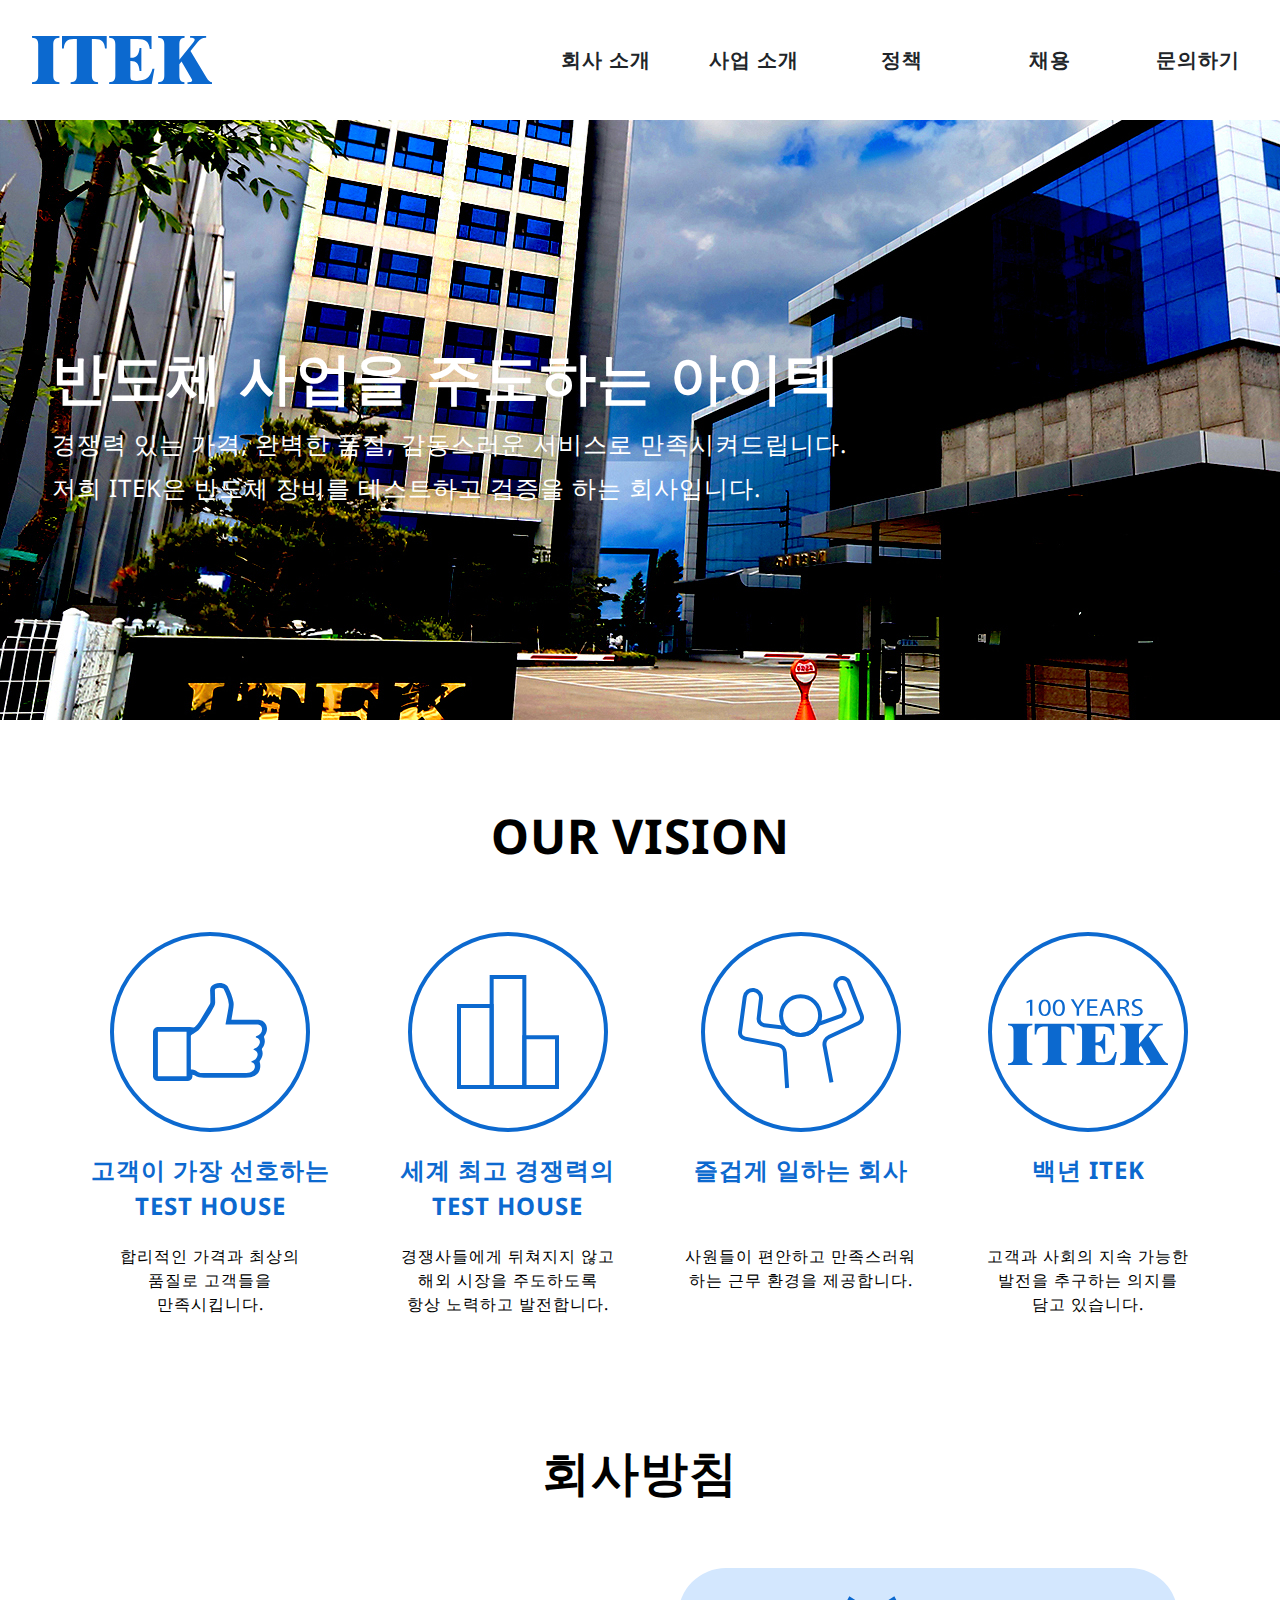
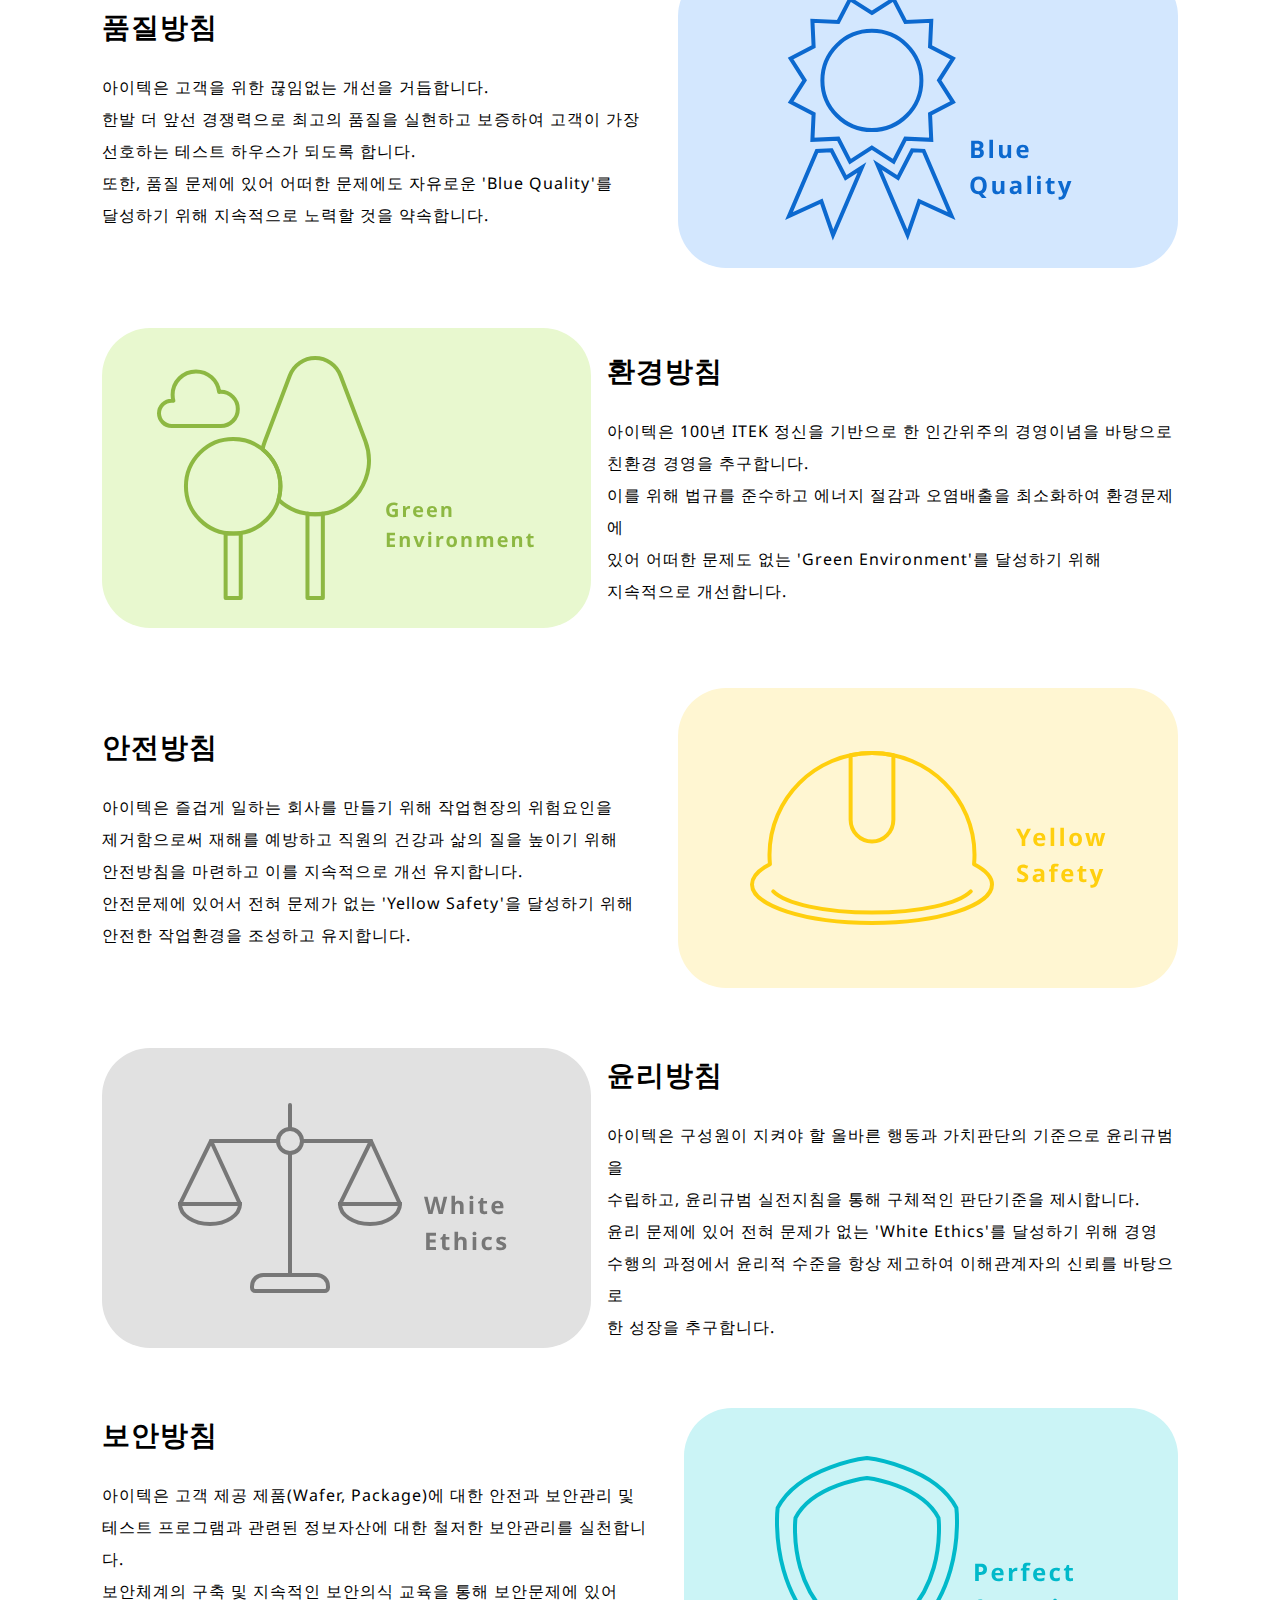
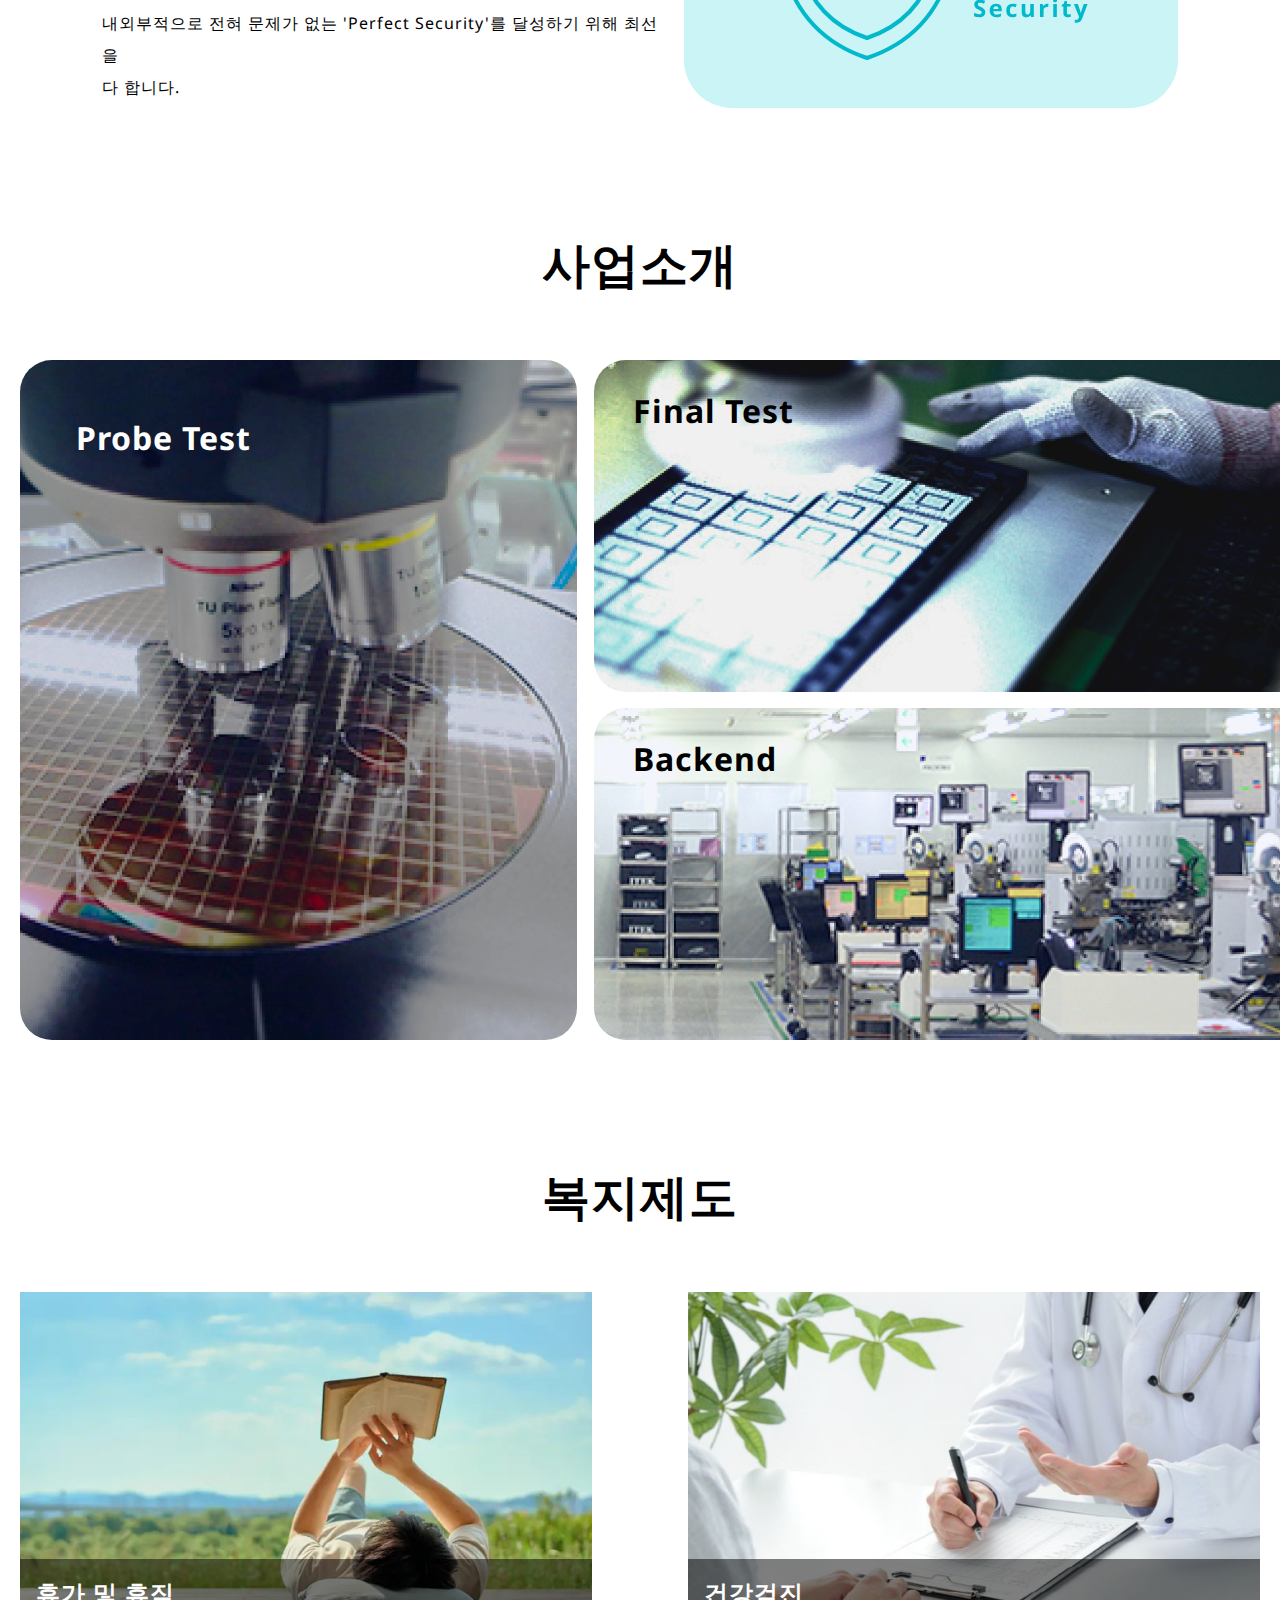
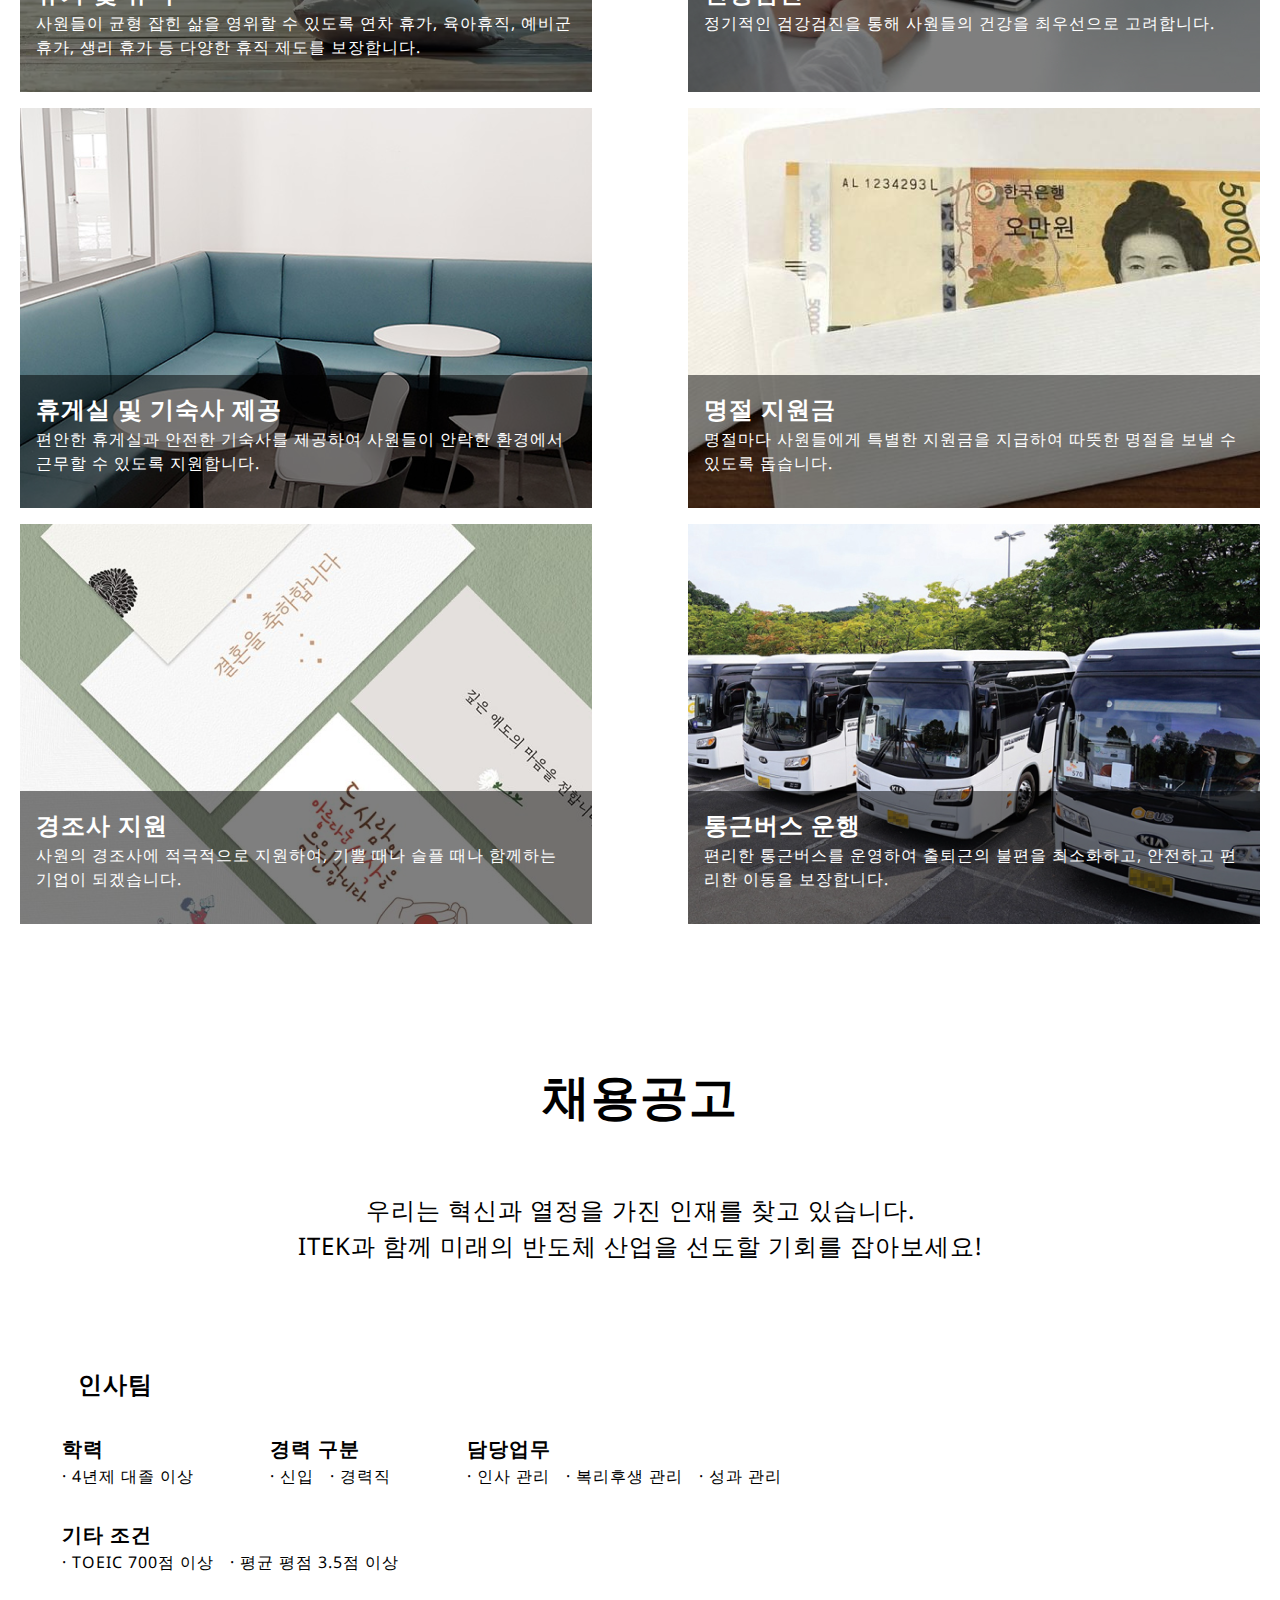
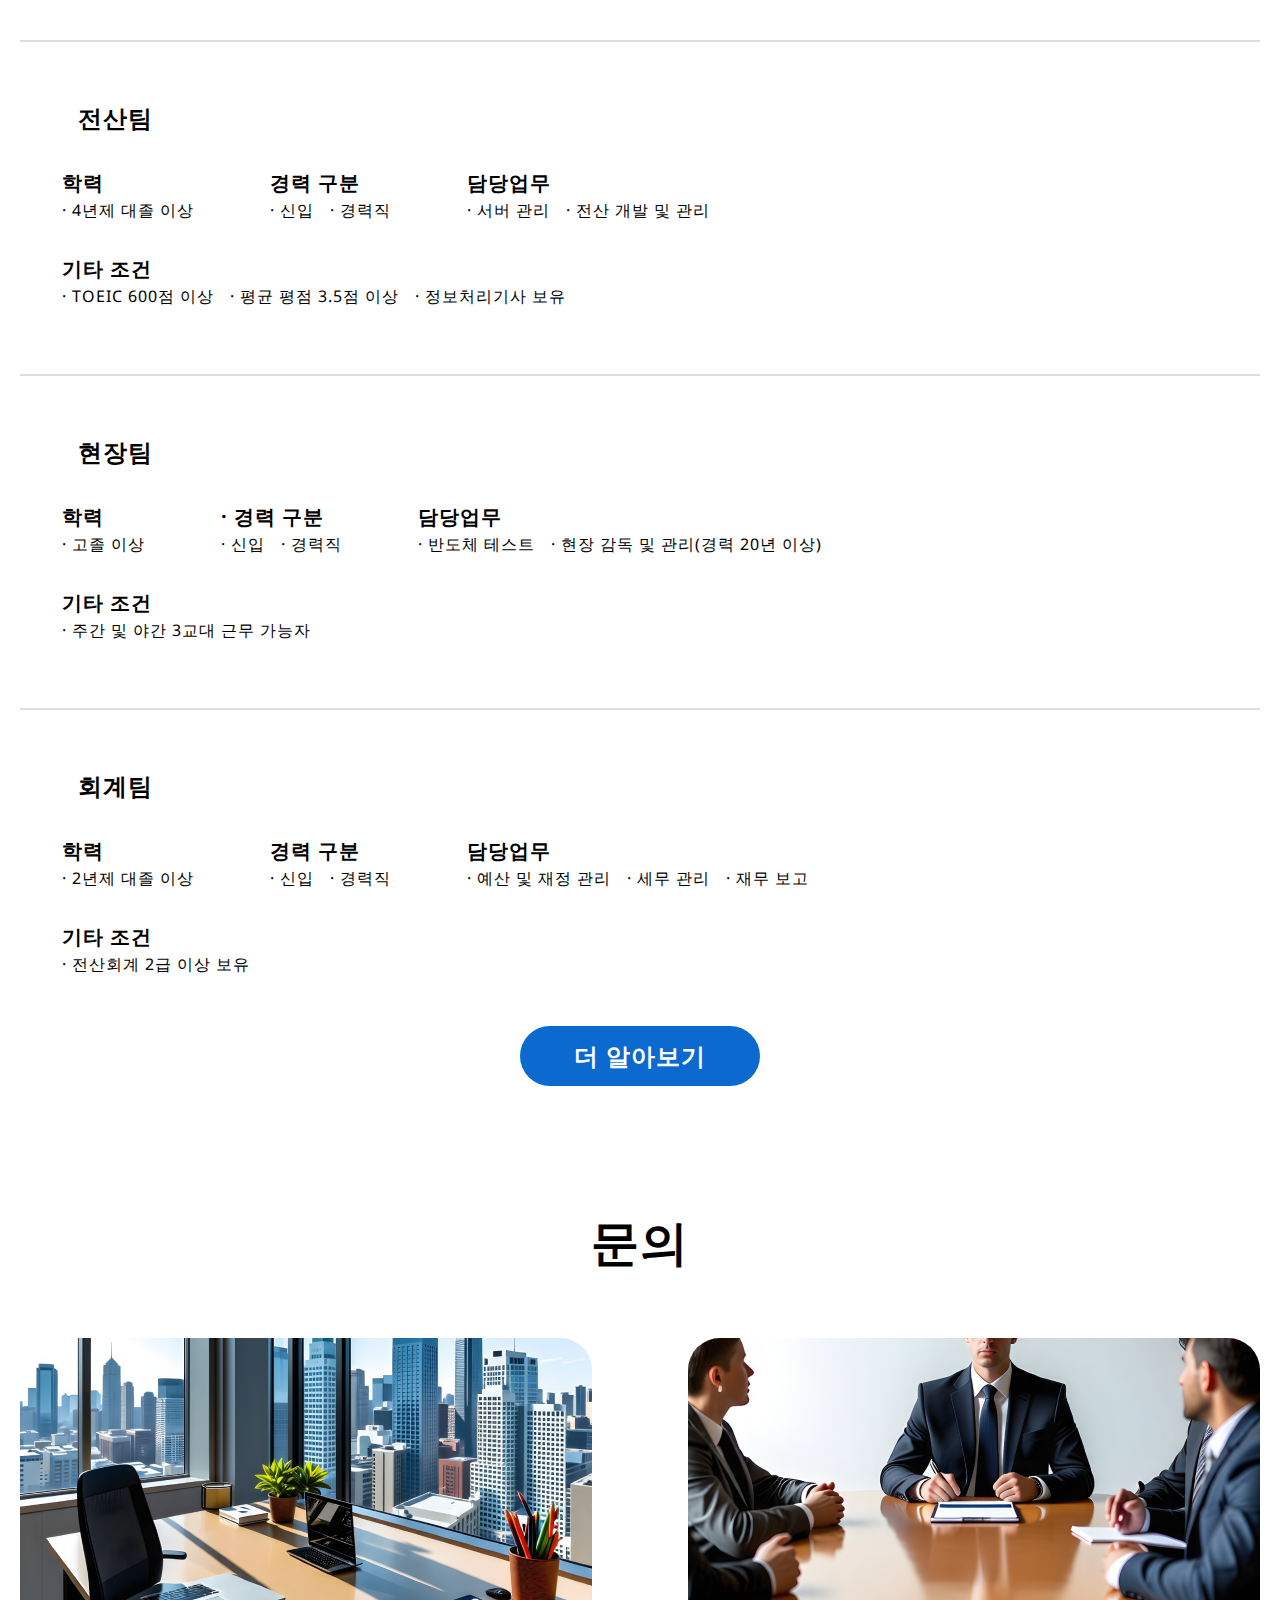
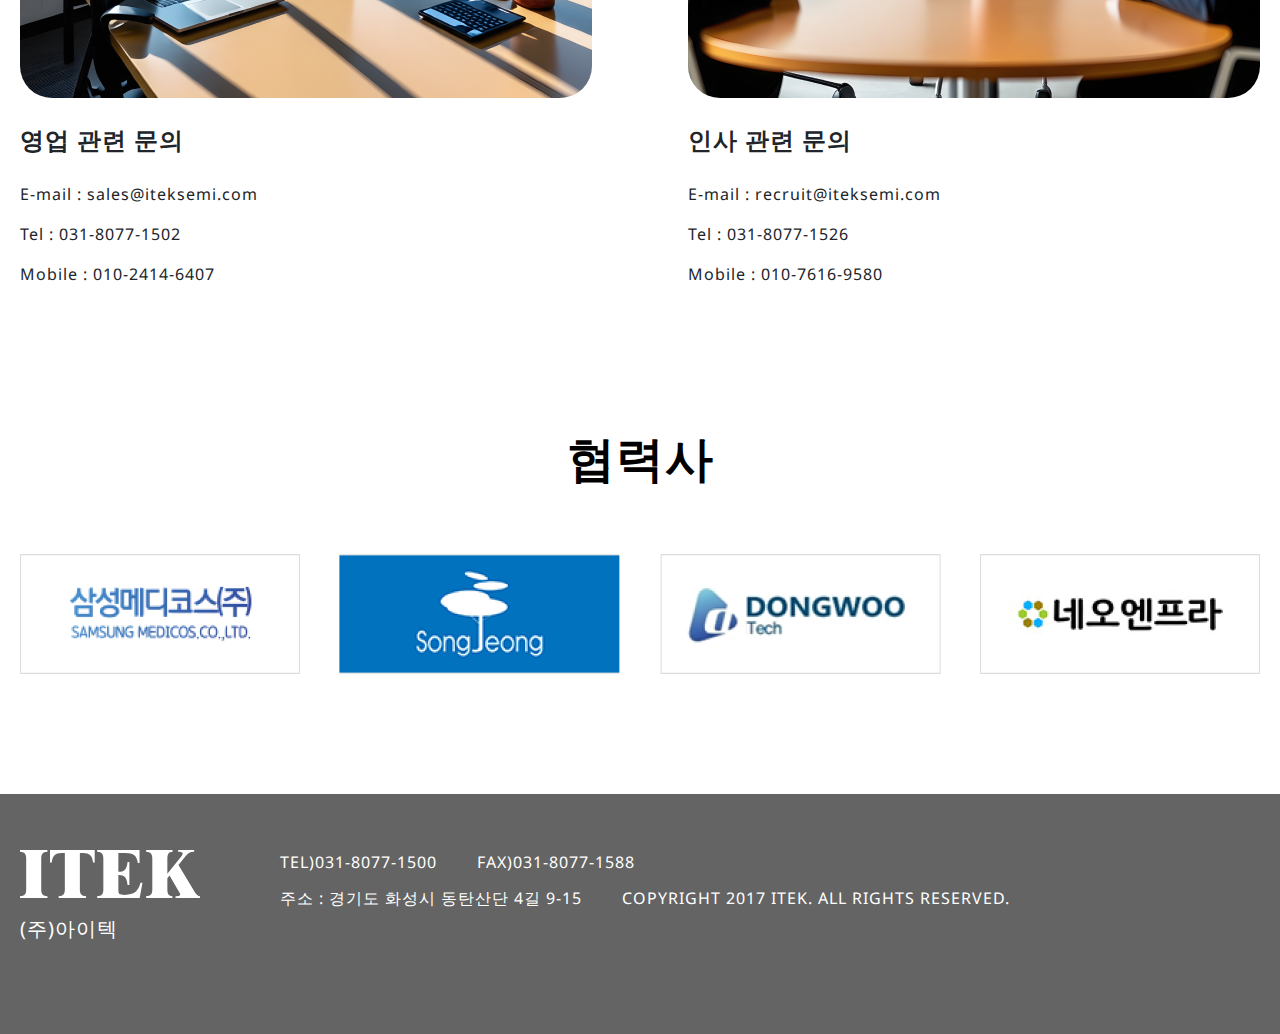
<file: index.html>
<!DOCTYPE html>
<html lang="ko">

<head>
  <meta charset="UTF-8">
  <meta name="viewport" content="width=device-width, initial-scale=1.0">
  <title>ITEK</title>
  <link rel="stylesheet" href="./css/bootstrap.min.css">
  <link rel="stylesheet" href="./css/slick.css">
  <link rel="stylesheet" href="./css/slick-theme.css">
  <link rel="stylesheet" href="./css/reset.css">
  <link rel="stylesheet" href="./css/common.css">
  <script></script>
</head>

<body>
  <!-- header -->
  <header>
    <div class="header_wrap col-lg-8 col-12 ">
      <div class="logo_section">
        <h1 class="logo">
          <a href="#">
            <img src="./image/logo.svg" alt="logo">
            <span class="t_hidden">ITEK_LOGO</span>
          </a>
        </h1>
      </div>
      <nav>
        <ul>
          <li>
            <a href="#">
              회사 소개
            </a>
          </li>
          <li>
            <a href="#">
              사업 소개
            </a>
          </li>
          <li>
            <a href="#">
              정책
            </a>
          </li>
          <li>
            <a href="#">
              채용
            </a>
          </li>
          <li>
            <a href="#">
              문의하기
            </a>
          </li>
        </ul>
      </nav>
    </div>
    <div class="menu_toggle">
      <div></div>
      <div></div>
      <span></span>
    </div>
  </header>
  <!-- //header -->

  <main>
    <!-- banner -->
    <section id="banner">
      <h2 class="t_hidden">
        .
      </h2>
      <div class="banner_contents">
        <div class="banner_text">
          <p>반도체 사업을 주도하는 아이텍</p>
          <p>경쟁력 있는 가격, 완벽한 품질, 감동스러운 서비스로 만족시켜드립니다.</p>
          <p>저희 ITEK은 반도체 장비를 테스트하고 검증을 하는 회사입니다.</p>
        </div>
      </div>
    </section>
    <!-- //banner -->

    <!-- vision -->
    <section id="vision">
      <div class="wrap vision_wrap col-lg-8 col-12">
        <h2 class="t_hidden">
          .
        </h2>
        <span class="section_title">OUR VISION</span>
        <div class="vision_elements">

          <div class="vision_content">
            <div class="vision_symbol">
              <picture>
                <source srcset="./image/section02/VISION_01_SYMBOL.svg" media="(min-width:901px)">
                <source srcset="./image/section02/VISION_01_SYMBOL_T.svg" media="(max-width:900px)">
                <img src="./" alt="">
              </picture>
            </div>
            <div class="vision_text">
              <div class="vision_title">
                고객이 가장 선호하는<br>
                TEST HOUSE
              </div>
              <div class="vision_detail">
                합리적인 가격과 최상의<br>
                품질로 고객들을<br>
                만족시킵니다.
              </div>
            </div>
          </div>

          <div class="vision_content">
            <div class="vision_symbol">
              <picture>
                <source srcset="./image/section02/VISION_02_SYMBOL.svg" media="(min-width:901px)">
                <source srcset="./image/section02/VISION_02_SYMBOL_T.svg" media="(max-width:900px)">
                <img src="./" alt="">
              </picture>
            </div>
            <div class="vision_text">
              <div class="vision_title">
                세계 최고 경쟁력의<br>
                TEST HOUSE<br>
              </div>
              <div class="vision_detail">
                경쟁사들에게 뒤쳐지지 않고<br>
                해외 시장을 주도하도록<br>
                항상 노력하고 발전합니다.
              </div>
            </div>
          </div>

          <div class="vision_content">
            <div class="vision_symbol">
              <picture>
                <source srcset="./image/section02/VISION_03_SYMBOL.svg" media="(min-width:901px)">
                <source srcset="./image/section02/VISION_03_SYMBOL_T.svg" media="(max-width:900px)">
                <img src="./" alt="">
              </picture>
            </div>
            <div class="vision_text">
              <div class="vision_title">
                즐겁게 일하는 회사
              </div>
              <div class="vision_detail">
                사원들이 편안하고 만족스러워<br>
                하는 근무 환경을 제공합니다.
              </div>
            </div>
          </div>

          <div class="vision_content">
            <div class="vision_symbol">
              <picture>
                <source srcset="./image/section02/VISION_04_SYMBOL.svg" media="(min-width:901px)">
                <source srcset="./image/section02/VISION_04_SYMBOL_T.svg" media="(max-width:900px)">
                <img src="./" alt="">
              </picture>
            </div>
            <div class="vision_text">
              <div class="vision_title">
                백년 ITEK
              </div>
              <div class="vision_detail">
                고객과 사회의 지속 가능한<br>
                발전을 추구하는 의지를<br>
                담고 있습니다.
              </div>
            </div>
          </div>

        </div>
      </div>
    </section>
    <!-- //vision -->

    <!-- 회사방침 -->
    <section id="policy">
      <div class="wrap policy_wrap col-lg-8 col-12">
        <h2 class="t_hidden">
          .
        </h2>
        <span class="section_title">회사방침</span>

        <!-- 품질방침 -->
        <div class="policy_content">
          <div class="policy_content_text">
            <span>품질방침</span>
            <div class="policy_content_text_detail d-none d-sm-block">
              <p>
                아이텍은 고객을 위한 끊임없는 개선을 거듭합니다.<br>
                한발 더 앞선 경쟁력으로 최고의 품질을 실현하고 보증하여 고객이 가장<br>
                선호하는 테스트 하우스가 되도록 합니다.<br>
                또한, 품질 문제에 있어 어떠한 문제에도 자유로운 'Blue Quality'를<br>
                달성하기 위해 지속적으로 노력할 것을 약속합니다.
              </p>
            </div>
            <div class="policy_content_text_detail d-block d-sm-none">
              <p>
                아이텍은 고객을 위한 끊임없는 개선을 거듭합니다. 
                한발 더 앞선 경쟁력으로 최고의 품질을 실현하고 보증하여 고객이 가장 
                선호하는 테스트 하우스가 되도록 합니다.<br>
                또한, 품질 문제에 있어 어떠한 문제에도 자유로운 'Blue Quality'를 
                달성하기 위해 지속적으로 노력할 것을 약속합니다.
              </p>
            </div>
          </div>

          <div class="policy_content_image blue_quality">
            <picture>
              <source srcset="./image/section03/Blue_Quality.svg" media="(min-width:901px)">
              <source srcset="./image/section03/Blue_Quality_mobile.svg" media="(max-width:900px)">
              <img src="./" alt="">
            </picture>
          </div>
        </div>

        <!-- 환경방침 -->
        <div class="policy_content">
          <div class="policy_content_text">
            <span>환경방침</span>
            <div class="policy_content_text_detail d-none d-sm-block">
              <p>
                아이텍은 100년 ITEK 정신을 기반으로 한 인간위주의 경영이념을 바탕으로<br>
                친환경 경영을 추구합니다.<br>
                이를 위해 법규를 준수하고 에너지 절감과 오염배출을 최소화하여 환경문제에<br>
                있어 어떠한 문제도 없는 'Green Environment'를 달성하기 위해<br>
                지속적으로 개선합니다.
              </p>
            </div>
            <div class="policy_content_text_detail d-block d-sm-none">
              <p>
                아이텍은 100년 ITEK 정신을 기반으로 한 인간위주의 경영이념을 바탕으로 
                친환경 경영을 추구합니다.<br>
                이를 위해 법규를 준수하고 에너지 절감과 오염배출을 최소화하여 환경문제에 
                있어 어떠한 문제도 없는 'Green Environment'를 달성하기 위해 
                지속적으로 개선합니다.
              </p>
            </div>
          </div>

          <div class="policy_content_image green_environment">
            <picture>
              <source srcset="./image/section03/Green_Environment.svg" media="(min-width:901px)">
              <source srcset="./image/section03/Green_Environment_mobile.svg" media="(max-width:900px)">
              <img src="./" alt="">
            </picture>
          </div>
        </div>

        <!-- 안전방침 -->
        <div class="policy_content">
          <div class="policy_content_text">
            <span>안전방침</span>
            <div class="policy_content_text_detail d-none d-sm-block">
              <p>
                아이텍은 즐겁게 일하는 회사를 만들기 위해 작업현장의 위험요인을<br>
                제거함으로써 재해를 예방하고 직원의 건강과 삶의 질을 높이기 위해<br>
                안전방침을 마련하고 이를 지속적으로 개선 유지합니다.<br>
                안전문제에 있어서 전혀 문제가 없는 'Yellow Safety'을 달성하기 위해<br>
                안전한 작업환경을 조성하고 유지합니다.
              </p>
            </div>
            <div class="policy_content_text_detail d-block d-sm-none">
              <p>
                아이텍은 즐겁게 일하는 회사를 만들기 위해 작업현장의 위험요인을 
                제거함으로써 재해를 예방하고 직원의 건강과 삶의 질을 높이기 위해 
                안전방침을 마련하고 이를 지속적으로 개선 유지합니다.<br>
                안전문제에 있어서 전혀 문제가 없는 'Yellow Safety'을 달성하기 위해 
                안전한 작업환경을 조성하고 유지합니다.
              </p>
            </div>
          </div>

          <div class="policy_content_image yellow_safety">
            <picture>
              <source srcset="./image/section03/Yellow_Safety.svg" media="(min-width:901px)">
              <source srcset="./image/section03/Yellow_Safety_mobile.svg" media="(max-width:900px)">
              <img src="./" alt="">
            </picture>
          </div>
        </div>

        <!-- 윤리방침 -->
        <div class="policy_content">
          <div class="policy_content_text">
            <span>윤리방침</span>
            <div class="policy_content_text_detail d-none d-sm-block">
              <p>
                아이텍은 구성원이 지켜야 할 올바른 행동과 가치판단의 기준으로 윤리규범을<br>
                수립하고, 윤리규범 실전지침을 통해 구체적인 판단기준을 제시합니다.<br>
                윤리 문제에 있어 전혀 문제가 없는 'White Ethics'를 달성하기 위해 경영<br>
                수행의 과정에서 윤리적 수준을 항상 제고하여 이해관계자의 신뢰를 바탕으로<br>
                한 성장을 추구합니다.
              </p>
            </div>
            <div class="policy_content_text_detail d-block d-sm-none">
              <p>
                아이텍은 구성원이 지켜야 할 올바른 행동과 가치판단의 기준으로 윤리규범을
                수립하고, 윤리규범 실전지침을 통해 구체적인 판단기준을 제시합니다.<br>
                윤리 문제에 있어 전혀 문제가 없는 'White Ethics'를 달성하기 위해 경영 
                수행의 과정에서 윤리적 수준을 항상 제고하여 이해관계자의 신뢰를 바탕으로 
                한 성장을 추구합니다.
              </p>
            </div>
          </div>

          <div class="policy_content_image white_ethics">
            <picture>
              <source srcset="./image/section03/White_Ethics.svg" media="(min-width:901px)">
              <source srcset="./image/section03/White_Ethics_mobile.svg" media="(max-width:900px)">
              <img src="./" alt="">
            </picture>
          </div>
        </div>

        <!-- 보안방침 -->
        <div class="policy_content">
          <div class="policy_content_text">
            <span>보안방침</span>
            <div class="policy_content_text_detail d-none d-sm-block">
              <p>
                아이텍은 고객 제공 제품(Wafer, Package)에 대한 안전과 보안관리 및<br>
                테스트 프로그램과 관련된 정보자산에 대한 철저한 보안관리를 실천합니다.<br>
                보안체계의 구축 및 지속적인 보안의식 교육을 통해 보안문제에 있어<br>
                내외부적으로 전혀 문제가 없는 'Perfect Security'를 달성하기 위해 최선을<br>
                다 합니다.
              </p>
            </div>
            <div class="policy_content_text_detail d-block d-sm-none">
              <p>
                아이텍은 고객 제공 제품(Wafer, Package)에 대한 안전과 보안관리 및
                테스트 프로그램과 관련된 정보자산에 대한 철저한 보안관리를 실천합니다.<br>
                보안체계의 구축 및 지속적인 보안의식 교육을 통해 보안문제에 있어 
                내외부적으로 전혀 문제가 없는 'Perfect Security'를 달성하기 위해 최선을 
                다 합니다.
              </p>
            </div>
          </div>

          <div class="policy_content_image perfect_security">
            <picture>
              <source srcset="./image/section03/Perfect_Security.svg" media="(min-width:901px)">
              <source srcset="./image/section03/Perfect_Security_mobile.svg" media="(max-width:900px)">
              <img src="./" alt="">
            </picture>
          </div>
        </div>
      </div>
    </section>
    <!-- //회사방침 -->

    <!-- 사업소개 -->
    <section id="business">
      <div class="wrap business_wrap col-md-8 col-12">
        <h2 class="t_hidden">
          .
        </h2>
        <span class="section_title">사업소개</span>

        <div class="business_content_section">
          <div class="business_left">
            <div class="probe_test">
              <a href="#">
                <div class="business_content">
                  <span class="business_content_title">Probe Test</span>
                  <picture>
                    <source srcset="./image/section04/probe_test_pc.png" media="(min-width:1201px)">
                    <source srcset="./image/section04/probe_test_large_tablet.png" media="(min-width:901px)">
                    <source srcset="./image/section04/probe_test_small_tablet.png" media="(min-width:601px)">
                    <source srcset="./image/section04/probe_test_mobile.png" media="(max-width:600px)">
                    <img src="./" alt="">
                  </picture>
                  <span class="business_content_detail">
                    ITEK은 경쟁력 있는<br>
                    Wafer Probe Test<br>
                    Service를 주도합니다.
                  </span>
                </div>
              </a>
            </div>
          </div>

          <div class="business_right">
            <div class="final_test">
              <a href="#">
                <div class="business_content">
                  <span class="business_content_title">Final Test</span>
                  <picture>
                    <source srcset="./image/section04/final_test_pc.png" media="(min-width:1201px)">
                    <source srcset="./image/section04/final_test_tablet.png" media="(min-width:601px)">
                    <source srcset="./image/section04/final_test_mobile.png" media="(max-width:600px)">
                    <img src="./" alt="">
                  </picture>
                  <span class="business_content_detail">
                    ITEK은 효율적인<br>
                    Final Test Service를<br>
                    제공합니다.
                  </span>
                </div>
              </a>
            </div>

            <div class="backend">
              <a href="#">
                <div class="business_content">
                  <span class="business_content_title">Backend</span>
                  <picture>
                    <source srcset="./image/section04/backend_pc.png" media="(min-width:1201px)">
                    <source srcset="./image/section04/backend_tablet.png" media="(min-width:601px)">
                    <source srcset="./image/section04/backend_mobile.png" media="(max-width:600px)">
                    <img src="./" alt="">
                  </picture>
                  <span class="business_content_detail">
                    ITEK은 신뢰적인 후공정<br>
                    Service를 제공합니다.
                  </span>
                </div>
              </a>
            </div>
          </div>
        </div>
      </div>
    </section>
    <!-- //사업소개 -->

    <!-- 복지제도 -->
    <section id="welfare">
      <div class="wrap welfare_wrap">
        <h2 class="t_hidden">
          .
        </h2>
        <span class="section_title">복지제도</span>

        <div class="welfare_contents_wrap">
          <!-- 휴가 및 휴직 -->
          <div class="welfare_content">
            <div class="welfare_image">
              <picture>
                <source srcset="./image/section05/welfare_holiday.jpg" media="(min-width:1401px)">
                <source srcset="./image/section05/welfare_holiday_laptop.png" media="(min-width:1356px)">
                <source srcset="./image/section05/welfare_holiday_tablet.png" media="(min-width:401px)">
                <source srcset="./image/section05/welfare_holiday_mobile.png" media="(max-width:400px)">
                <img src="./" alt="">
              </picture>
            </div>
            <div class="welfare_detail">
              <span>휴가 및 휴직</span>
              <p>
                사원들이 균형 잡힌 삶을 영위할 수 있도록 연차 휴가, 
                육아휴직, 예비군 휴가, 생리 휴가 등 다양한 휴직 제도를 
                보장합니다.
              </p>
            </div>
          </div>

          <!-- 건강검진 -->
          <div class="welfare_content">
            <div class="welfare_image">
              <picture>
                <source srcset="./image/section05/welfare_health.jpg" media="(min-width:1401px)">
                <source srcset="./image/section05/welfare_health_laptop.png" media="(min-width:1356px)">
                <source srcset="./image/section05/welfare_health_tablet.png" media="(min-width:401px)">
                <source srcset="./image/section05/welfare_health_mobile.png" media="(max-width:400px)">
                <img src="./" alt="">
              </picture>
            </div>
            <div class="welfare_detail">
              <span>건강검진</span>
              <p>
                정기적인 검강검진을 통해 사원들의 건강을 최우선으로 고려합니다.
              </p>
            </div>
          </div>

          <!-- 휴게실 및 기숙사 제공 -->
          <div class="welfare_content">
            <div class="welfare_image">
              <picture>
                <source srcset="./image/section05/welfare_foyer.jpg" media="(min-width:1401px)">
                <source srcset="./image/section05/welfare_foyer_laptop.png" media="(min-width:1356px)">
                <source srcset="./image/section05/welfare_foyer_tablet.png" media="(min-width:401px)">
                <source srcset="./image/section05/welfare_foyer_mobile.png" media="(max-width:400px)">
                <img src="./" alt="">
              </picture>
            </div>
            <div class="welfare_detail">
              <span>휴게실 및 기숙사 제공</span>
              <p>
                편안한 휴게실과 안전한 기숙사를 제공하여 사원들이 
                안락한 환경에서 근무할 수 있도록 지원합니다.
              </p>
            </div>
          </div>

          <!-- 명절 지원금 -->
          <div class="welfare_content">
            <div class="welfare_image">
              <picture>
                <source srcset="./image/section05/welfare_holiday_subsidy.jpg" media="(min-width:1401px)">
                <source srcset="./image/section05/welfare_holiday_subsidy_laptop.png" media="(min-width:1356px)">
                <source srcset="./image/section05/welfare_holiday_subsidy_tablet.png" media="(min-width:401px)">
                <source srcset="./image/section05/welfare_holiday_subsidy_mobile.png" media="(max-width:400px)">
                <img src="./" alt="">
              </picture>
            </div>
            <div class="welfare_detail">
              <span>명절 지원금</span>
              <p>
                명절마다 사원들에게 특별한 지원금을 지급하여 따뜻한 
                명절을 보낼 수 있도록 돕습니다.
              </p>
            </div>
          </div>

          <!-- 경조사 지원 -->
          <div class="welfare_content">
            <div class="welfare_image">
              <picture>
                <source srcset="./image/section05/welfare_c_and_c.jpg" media="(min-width:1401px)">
                <source srcset="./image/section05/welfare_c_and_c_laptop.png" media="(min-width:1356px)">
                <source srcset="./image/section05/welfare_c_and_c_tablet.png" media="(min-width:401px)">
                <source srcset="./image/section05/welfare_c_and_c_mobile.png" media="(max-width:400px)">
                <img src="./" alt="">
              </picture>
            </div>
            <div class="welfare_detail">
              <span>경조사 지원</span>
              <p>
                사원의 경조사에 적극적으로 지원하여, 기쁠 때나 슬플 때나 함께하는 기업이 되겠습니다.
              </p>
            </div>
          </div>

          <!-- 통근버스 운행 -->
          <div class="welfare_content">
            <div class="welfare_image">
              <picture>
                <source srcset="./image/section05/welfare_bus.jpg" media="(min-width:1401px)">
                <source srcset="./image/section05/welfare_bus_laptop.png" media="(min-width:1356px)">
                <source srcset="./image/section05/welfare_bus_tablet.png" media="(min-width:401px)">
                <source srcset="./image/section05/welfare_bus_mobile.png" media="(max-width:400px)">
                <img src="./" alt="">
              </picture>
            </div>
            <div class="welfare_detail">
              <span>통근버스 운행</span>
              <p>
                편리한 통근버스를 운영하여 출퇴근의 불편을 
                최소화하고, 안전하고 편리한 이동을 보장합니다.
              </p>
            </div>
          </div>
        </div>

      </div>
    </section>
    <!-- //복지제도 -->

    <!-- 채용공고 -->
    <section id="recruit">
      <div class="wrap recruit_wrap col-12">
        <h2 class="t_hidden">
          .
        </h2>
        <span class="section_title">채용공고</span>

        <div class="recruit_content">
          <p class="recruit_catchphrase">
            우리는 혁신과 열정을 가진 인재를 찾고 있습니다.<br>
            ITEK과 함께 미래의 반도체 산업을 선도할 기회를 잡아보세요!
          </p>

          <!-- 인사팀 -->
          <div class="recruit_team">
            <div class="recruit_team_name">인사팀</div>

            <div class="recruit_team_detail">
              <div class="level_of_education">
                <span>학력</span>
                <ul>
                  <li> &#183; 4년제 대졸 이상</li>
                </ul>
              </div>

              <div class="career">
                <span>경력 구분</span>
                <ul>
                  <li> &#183; 신입</li>
                  <li> &#183; 경력직</li>
                </ul>
              </div>

              <div class="work">
                <span>담당업무</span>
                <ul>
                  <li> &#183; 인사 관리</li>
                  <li> &#183; 복리후생 관리</li>
                  <li> &#183; 성과 관리</li>
                </ul>
              </div>
            </div>
            <div class="recruit_team_other_requirement">
              <div class="other_requirement">
                <span>기타 조건</span>
                <ul>
                  <li> &#183; TOEIC 700점 이상</li>
                  <li> &#183; 평균 평점 3.5점 이상</li>
                </ul>
              </div>
            </div>
          </div>

          <hr style="border: solid 1px #DDD;">

          <!-- 전산팀 -->
          <div class="recruit_team">
            <div class="recruit_team_name">전산팀</div>

            <div class="recruit_team_detail">
              <div class="level_of_education">
                <span>학력</span>
                <ul>
                  <li> &#183; 4년제 대졸 이상</li>
                </ul>
              </div>

              <div class="career">
                <span>경력 구분</span>
                <ul>
                  <li> &#183; 신입</li>
                  <li> &#183; 경력직</li>
                </ul>
              </div>

              <div class="work">
                <span>담당업무</span>
                <ul>
                  <li> &#183; 서버 관리</li>
                  <li> &#183; 전산 개발 및 관리</li>
                </ul>
              </div>
            </div>
            <div class="recruit_team_other_requirement">
              <div class="other_requirement">
                <span>기타 조건</span>
                <ul>
                  <li> &#183; TOEIC 600점 이상</li>
                  <li> &#183; 평균 평점 3.5점 이상</li>
                  <li> &#183; 정보처리기사 보유</li>
                </ul>
              </div>
            </div>
          </div>

          <hr style="border: solid 1px #DDD;">

          <!-- 현장팀 -->
          <div class="recruit_team">
            <div class="recruit_team_name">현장팀</div>

            <div class="recruit_team_detail">
              <div class="level_of_education">
                <span>학력</span>
                <ul>
                  <li> &#183; 고졸 이상</li>
                </ul>
              </div>

              <div class="career">
                <span> &#183; 경력 구분</span>
                <ul>
                  <li> &#183; 신입</li>
                  <li> &#183; 경력직</li>
                </ul>
              </div>

              <div class="work">
                <span>담당업무</span>
                <ul>
                  <li> &#183; 반도체 테스트</li>
                  <li> &#183; 현장 감독 및 관리&#40;경력 20년 이상&#41;</li>
                </ul>
              </div>
            </div>
            <div class="recruit_team_other_requirement">
              <div class="other_requirement">
                <span>기타 조건</span>
                <ul>
                  <li> &#183; 주간 및 야간 3교대 근무 가능자</li>
                </ul>
              </div>
            </div>
          </div>

          <hr style="border: solid 1px #DDD;">

          <!-- 회계팀 -->
          <div class="recruit_team">
            <div class="recruit_team_name">회계팀</div>

            <div class="recruit_team_detail">
              <div class="level_of_education">
                <span>학력</span>
                <ul>
                  <li> &#183; 2년제 대졸 이상</li>
                </ul>
              </div>

              <div class="career">
                <span>경력 구분</span>
                <ul>
                  <li> &#183; 신입</li>
                  <li> &#183; 경력직</li>
                </ul>
              </div>

              <div class="work">
                <span>담당업무</span>
                <ul>
                  <li> &#183; 예산 및 재정 관리</li>
                  <li> &#183; 세무 관리</li>
                  <li> &#183; 재무 보고</li>
                </ul>
              </div>
            </div>
            <div class="recruit_team_other_requirement">
              <div class="other_requirement">
                <span>기타 조건</span>
                <ul>
                  <li> &#183; 전산회계 2급 이상 보유</li>
                </ul>
              </div>
            </div>
          </div>

          <div class="button_section">
            <button class="more">더 알아보기</button>
          </div>
        </div>
      </div>
    </section>
    <!-- //채용공고 -->

    <!-- 문의 -->
    <section id="contact">
      <div class="wrap contact_wrap col-12">
        <h2 class="t_hidden">
          .
        </h2>
        <span class="section_title">문의</span>

        <div class="contact_content">
          <!-- 영업 관련 문의 -->
          <div class="business_contact">
            <div class="picture">
              <picture>
                <source srcset="./image/section07/business_contact.png" media="(min-width:1401px)">
                <source srcset="./image/section07/business_contact_tablet.png" media="(min-width:1201px)">
                <source srcset="./image/section07/business_contact_mobile.png" media="(max-width:1200px)">
                <img src="./" alt="">
              </picture>
            </div>

            <div class="contact_title">
              <span>영업 관련 문의</span>
            </div>
            <ul>
              <li>E-mail &#58; sales@iteksemi.com</li>
              <li>Tel &#58; 031-8077-1502</li>
              <li>Mobile &#58; 010-2414-6407</li>
            </ul>
          </div>

          <!-- 인사 관련 문의 -->
          <div class="personnel_contact">
            <div class="picture">
              <picture>
                <source srcset="./image/section07/personnel_contact.png" media="(min-width:1401px)">
                <source srcset="./image/section07/personnel_contact_tablet.png" media="(min-width:1201px)">
                <source srcset="./image/section07/personnel_contact_mobile.png" media="(max-width:1200px)">
                <img src="./" alt="">
              </picture>
            </div>

            <div class="contact_title">
              <span>인사 관련 문의</span>
            </div>
            <ul>
              <li>E-mail &#58; recruit@iteksemi.com</li>
              <li>Tel &#58; 031-8077-1526</li>
              <li>Mobile &#58; 010-7616-9580</li>
            </ul>
          </div>
        </div>
      </div>
    </section>
    <!-- //문의 -->

    <!-- 협력사 -->
    <section id="co-op">
      <div class="wrap co-op_wrap col-12">
        <h2 class="t_hidden">
          .
        </h2>
        <span class="section_title">협력사</span>

        <div class="co-op_content">
          <div class="companies">
            <!-- 삼성메디코스 -->
            <div class="company">
              <picture>
                <source srcset="./image/section08/samsung_medicos_pc.jpg" media="(min-width:1201px)">
                <source srcset="./image/section08/samsung_medicos_tablet.jpg" media="(min-width:901px)">
                <source srcset="./image/section08/samsung_medicos_mobile.jpg" media="(max-width:900px)">
                <img src="./" alt="">
              </picture>
            </div>

            <!-- 송정 -->
            <div class="company">
              <picture>
                <source srcset="./image/section08/songjeong_pc.jpg" media="(min-width:1201px)">
                <source srcset="./image/section08/songjeong_tablet.jpg" media="(min-width:901px)">
                <source srcset="./image/section08/songjeong_mobile.jpg" media="(max-width:900px)">
                <img src="./" alt="">
              </picture>
            </div>

            <!-- 동우테크 -->
            <div class="company">
              <picture>
                <source srcset="./image/section08/dongwoo_pc.jpg" media="(min-width:1201px)">
                <source srcset="./image/section08/dongwoo_tablet.jpg" media="(min-width:901px)">
                <source srcset="./image/section08/dongwoo_mobile.jpg" media="(max-width:900px)">
                <img src="./" alt="">
              </picture>
            </div>

            <!-- 네오인프라 -->
            <div class="company">
              <picture>
                <source srcset="./image/section08/neo_infrastructure_pc.jpg" media="(min-width:1201px)">
                <source srcset="./image/section08/neo_infrastructure_tablet.jpg" media="(min-width:901px)">
                <source srcset="./image/section08/neo_infrastructure_mobile.jpg" media="(max-width:900px)">
                <img src="./" alt="">
              </picture>
            </div>
          </div>
        </div>
      </div>
    </section>
    <!-- //협력사 -->
  </main>

  <!-- footer -->
  <footer>
    <div class="wrap footer_wrap col-12">
      <div class="business_name">
        <div class="footer_logo">
          <img src="./image/logo_for_footer.svg" alt="logo">
          <span class="t_hidden">ITEK_LOGO</span>
        </div>
        <span>&#40;주&#41;아이텍</span>
      </div>

      <div class="footer_content">
        <div class="footer_content_contact">
          <span>TEL&#41;031-8077-1500</span>
          <span>FAX&#41;031-8077-1588</span>
        </div>
        <div class="footer_content_address_and_copyright">
          <span>주소 &#58; 경기도 화성시 동탄산단 4길 9-15</span>
          <span>COPYRIGHT 2017 ITEK. ALL RIGHTS RESERVED.</span>
        </div>
      </div>
    </div>
  </footer>
  <!-- //footer -->
</body>

</html>
</file>
<file: css/common.css>
@import url('https://fonts.googleapis.com/css2?family=Noto+Sans:ital,wght@0,100..900;1,100..900&display=swap');

:root {
  /* 컬러 */
  --celtic_blue: #0c69cf;
  --navy_blue: #000077;
  --jordy_blue: #b2d1ff;

  /* 글자 크기 */
  --t12: 12px;
  --t16: 16px;
  --t20: 20px;
  --t24: 24px;
  --t28: 28px;
  --t32: 32px;
  --t40: 40px;
  --t48: 48px;
  --t56: 56px;
  --t72: 72px;

  /* 폰트 두께 */
  --regular: 400;
  --bold: 700;

  /* 행간 */
  --main-line-height: 1.5;
  --bigtext-line-height: 2;

  /* 자간 */
  --text_space: 1px;
}

* {
  letter-spacing: var(--text_space);
  font-family: "Noto Sans", sans-serif;
  transition: all 1s;
}

.t_hidden {
  display: block;
  width: 1px;
  height: 1px;
  overflow: hidden;
  position: absolute;
  top: 0;
  bottom: 0;
  left: 0;
  right: 0;
}

.wrap {
  max-width: 1440px;
  padding: 0 20px;
  margin: auto;
}

.section_title {
  font-size: var(--t48);
  font-weight: var(--bold);
  display: block;
  text-align: center;
  margin-bottom: 60px;
  color: black;
}


/* header */
header {
  width: 100%;
  height: 120px;
  background-color: white;
  position: relative;
}

header .header_wrap {
  background-color: white;
  width: 100%;
  max-width: 1440px;
  height: 100%;
  margin: auto;
  padding-right: 0;
  padding-left: 0;
  display: flex;
  justify-content: space-between;
}

header .logo_section {
  width: fit-content;
  height: 100%;
  display: flex;
  justify-content: center;
  align-items: center;
}

header .logo_section .logo {
  width: fit-content;
  height: fit-content;
}

header .logo a {
  display: block;
  width: 100%;
  height: 100%;
}

header .header_wrap nav {
  display: flex;
  flex-direction: column;
  justify-content: space-evenly;
}

header .header_wrap nav ul {
  display: flex;
}

header .header_wrap nav ul li {
  width: 100px;
  height: 30px;
  line-height: 30px;
  text-align: center;
  font-size: var(--t20);
  font-weight: var(--bold);
}

header .header_wrap nav ul li:not(:first-child) {
  margin-left: 24px;
}

header .header_wrap nav ul li:not(:last-child) {
  margin-right: 24px;
}

header .menu_toggle {
  width: 48px;
  position: absolute;
  top: 40%;
  right: 5%;
  margin-right: 0px;
  margin-top: 0px;
  display: none;
}

header .menu_toggle div {
  width: 100%;
  height: 4px;
  background-color: var(--celtic_blue);
  border-radius: 8px;
}

header .menu_toggle div:first-child {
  margin-bottom: 8px;
}

/* header */


/* 배너 */
#banner {
  width: 100%;
  height: 600px;
  background-image: url(../image/section01/main_banner.jpg);
  background-size: cover;
}

#banner .banner_contents {
  max-width: 1440px;
  height: 100%;
  padding: 0 20px;
  margin: auto;
  display: flex;
  flex-direction: column;
  justify-content: center;
}

#banner .banner_contents .banner_text {
  color: white;
}

#banner .banner_contents .banner_text p:not(:last-child) {
  margin-bottom: 8px;
}

#banner .banner_contents .banner_text p:first-child {
  font-size: var(--t56);
  font-weight: var(--bold);
}

#banner .banner_contents .banner_text p:not(:first-child) {
  font-size: var(--t24);
  font-weight: var(--regular);
}

/* //배너 */


/* vision */
#vision,
#policy,
#business,
#welfare,
#recruit,
#contact,
#co-op {
  margin-top: 80px;
  margin-bottom: 120px;
}

#vision .vision_elements {
  width: 100%;
  display: flex;
  justify-content: space-evenly;
}

#vision .vision_elements .vision_content {
  display: flex;
  flex-direction: column;
  align-items: center;
}

#vision .vision_elements .vision_content .vision_symbol {
  width: 200px;
  height: 200px;
  border-radius: 100%;
  border: var(--celtic_blue) solid 4px;
  display: flex;
  justify-content: center;
  flex-direction: column;
  align-items: center;
}

#vision .vision_elements .vision_content .vision_title {
  color: var(--celtic_blue);
  font-size: var(--t24);
  font-weight: var(--bold);
  text-align: center;
  height: 72px;
  margin: 20px 0;
}

#vision .vision_elements .vision_content .vision_detail {
  color: black;
  font-size: var(--t16);
  font-weight: var(--regular);
  text-align: center;
}

/* //vision */


/* 회사방침 */
#policy {
  color: black;
}

#policy .policy_wrap {
  padding: 0 102px;
}

#policy .policy_content {
  width: 100%;
  height: fit-content;
  display: flex;
  justify-content: space-between;
}

#policy .policy_content:nth-child(3),
#policy .policy_content:nth-child(5),
#policy .policy_content:nth-child(7) {
  flex-direction: row;
}

#policy .policy_content:nth-child(4),
#policy .policy_content:nth-child(6) {
  flex-direction: row-reverse;
}

#policy .policy_content:not(:last-child) {
  margin-bottom: 60px;
}

#policy .policy_content .policy_content_image {
  width: 500px;
  height: 300px;
  border-radius: 48px;
  display: flex;
  justify-content: center;
  align-items: center;
}

#policy .policy_content_text {
  width: fit-content;
  display: flex;
  justify-content: center;
  align-items: flex-start;
  flex-direction: column;
}

#policy .policy_content:nth-child(3) .policy_content_text,
#policy .policy_content:nth-child(5) .policy_content_text,
#policy .policy_content:nth-child(7) .policy_content_text {
  margin-right: 16px;
}

#policy .policy_content:nth-child(4) .policy_content_text,
#policy .policy_content:nth-child(6) .policy_content_text {
  margin-left: 16px;
}

#policy .policy_content_text span {
  font-size: var(--t28);
  font-weight: var(--bold);
  display: block;
  margin-bottom: 24px;
}

#policy .policy_content_text .policy_content_text_detail {
  line-height: 2;
}

.blue_quality {
  background-color: #d3e7fe;
}

.green_environment {
  background-color: #e8f8cf;
}

.yellow_safety {
  background-color: #fff6d2;
}

.white_ethics {
  background-color: #e1e1e1;
}

.perfect_security {
  background-color: #cbf4f6;
}

/* //회사방침 */


/* 사업소개 */
#business .probe_test,
#business .final_test,
#business .backend {
  overflow: hidden;
  position: relative;
  display: block;
}

#business .business_content {
  width: fit-content;
  height: fit-content;
  border-radius: 32px;
  overflow: hidden;
  position: relative;
}

#business .business_content_title {
  position: absolute;
  top: 8%;
  font-size: var(--t32);
  font-weight: var(--bold);
}

#business .business_content_detail {
  position: absolute;
  font-size: var(--t20);
}

#business .business_content_section .business_left .business_content_detail {
  top: 20%;
  display: none;
}

#business .business_content_section .business_right .business_content_detail {
  top: 25%;
  color: white;
  display: none;
}

#business .probe_test span {
  left: 10%;
  color: white;
}

#business .final_test span,
#business .backend span {
  left: 5%;
  color: black;
}

#business .business_wrap .business_content_section {
  display: flex;
  justify-content: space-between;
}

#business .business_left,
#business .business_right {
  display: flex;
  flex-direction: column;
  justify-content: space-between;
}

/* //사업소개 */


/* 복지제도 */

#welfare .welfare_contents_wrap {
  display: flex;
  flex-wrap: wrap;
  justify-content: space-between;
}

#welfare .welfare_contents_wrap .welfare_content {
  width: fit-content;
  position: relative;
  overflow: hidden;
}

#welfare .welfare_contents_wrap .welfare_content .welfare_detail {
  width: 100%;
  height: calc(100% / 3);
  padding: 16px;
  color: white;
  background-color: rgba(0, 0, 0, 0.5);
  position: absolute;
  bottom: 0;
}

#welfare .welfare_contents_wrap .welfare_content .welfare_detail span {
  font-size: var(--t24);
  font-weight: var(--bold);
}

#welfare .welfare_contents_wrap .welfare_content .welfare_detail p {
  font-size: var(--t16);
  font-weight: var(--regular);
}

#welfare .welfare_contents_wrap .welfare_content {
  margin-bottom: 16px;
}

/* //복지제도 */


/* 채용공고 */
#recruit {
  color: black;
}

#recruit .recruit_content {
  width: 100%;
}

#recruit .recruit_content .recruit_catchphrase {
  font-size: var(--t24);
  margin: auto;
  text-align: center;
  margin-bottom: 60px;
  font-weight: var(--regular);
}

#recruit .recruit_content .recruit_team .recruit_team_name {
  font-weight: var(--bold);
  font-size: var(--t24);
  padding-left: 16px;
}

#recruit .recruit_team {
  height: 300px;
  padding: 42px;
}

#recruit .recruit_team .recruit_team_detail {
  display: flex;
  margin: 32px 0;
}

.level_of_education,
.career,
.work {
  margin-right: 60px;
}


#recruit .recruit_team span {
  font-size: var(--t20);
  font-weight: var(--bold);
}

#recruit .recruit_team ul li {
  float: left;
  margin-right: 16px;
}

#recruit .button_section {
  width: fit-content;
  margin: auto;
}

#recruit .button_section .more {
  width: 240px;
  height: 60px;
  color: white;
  font-size: var(--t24);
  font-weight: var(--bold);
  background-color: var(--celtic_blue);
  border-radius: 36px;
}

/* //채용공고 */


/* 문의 */
#contact .contact_content {
  display: flex;
  justify-content: space-between;
}

#contact .contact_content .picture {
  border-radius: 32px;
  overflow: hidden;
}

#contact .contact_content .contact_title {
  margin: 24px 0;
}

#contact .contact_content .contact_title span {
  font-size: var(--t24);
  font-weight: var(--bold);
}

#contact li {
  font-size: var(--t16);
  margin-bottom: 16px;
}

/* //문의 */


/* 협력사 */
#co-op .co-op_content .companies {
  display: flex;
  justify-content: space-between;
}

/* //협력사 */


/* footer */

footer {
  width: 100%;
  height: 240px;
  background-color: #646464;
  color: white;
  padding: 56px 0;
}

footer .business_name .footer_logo {
  margin-bottom: 16px;
}

footer .footer_wrap {
  display: flex;
}

footer .business_name {
  float: left;
}

footer .business_name span {
  font-size: var(--t20);
  font-weight: var(--regular);
}

footer .footer_content {
  margin-left: 40px;
}

footer .footer_content span {
  margin-left: 40px;
}

footer .footer_content>.footer_content_contact {
  margin-bottom: 12px;
}

footer .footer_content>.footer_content_contact,
footer .footer_content>.footer_content_address_and_copyright {
  display: flex;
  justify-content: flex-start;
}

/* //footer */



/* ↓ 여기서부터 반응형 코드입니다. */

@media screen and (max-width:1436px) {
  #business .business_content {
    width: 97%;
  }
}


/* Labtop Size */
@media screen and (max-width:1400px) {

  /* header */
  header .header_wrap {
    padding-right: 32px;
    padding-left: 32px;
  }

  /* //header */

  #banner .banner_contents .banner_text {
    margin-left: 32px;
  }
}

/* //Labtop Size */

/* Tablet Size(row) */
@media screen and (max-width:1200px) {
  header .header_wrap {
    justify-content: center;
  }

  header .header_wrap nav {
    display: none;
  }

  header .menu_toggle {
    display: block;
  }

  #vision .vision_elements {
    justify-content: space-between;
  }

  #policy .policy_wrap {
    padding: 0 16px;
  }
}

/* //Tablet Size(row) */

@media screen and (max-width:1000px) {
  #business .business_wrap .business_content_section {
    flex-direction: column;
  }

  #business .business_wrap .business_content_section {
    align-items: center;
  }

  #business .probe_test,
  #business .final_test,
  #business .backend {
    margin-bottom: 16px;
  }
}

/* Tablet Size(column), Mobile_Size(row) */
@media screen and (max-width:900px) {
  .wrap {
    max-width: 900px;
    padding: 0 16px;
    margin: auto;
  }

  #banner .banner_contents .banner_text p:first-child {
    font-size: var(--t48);
  }

  #banner .banner_contents .banner_text p:not(:first-child) {
    font-size: var(--t16);
  }

  #vision .vision_elements {
    flex-wrap: wrap;
    width: calc(75%);
    margin: auto;
  }

  #vision .vision_elements .vision_content {
    margin-bottom: 24px;
  }

  #vision .vision_elements .vision_content .vision_title {
    height: fit-content;
  }

  #vision .vision_elements .vision_content .vision_symbol {
    width: 240px;
    height: 240px;
  }

#policy .policy_content:nth-child(3) .policy_content_text,
#policy .policy_content:nth-child(5) .policy_content_text,
#policy .policy_content:nth-child(7) .policy_content_text {
  margin-right: 0;
}

#policy .policy_content:nth-child(4) .policy_content_text,
#policy .policy_content:nth-child(6) .policy_content_text {
  margin-left: 0;
}

  #policy .policy_content:nth-child(3),
  #policy .policy_content:nth-child(4),
  #policy .policy_content:nth-child(5),
  #policy .policy_content:nth-child(6),
  #policy .policy_content:nth-child(7) {
    flex-direction: column-reverse;
    align-items: center;
  }

  #policy .policy_content_text {
    margin-top: 16px;
  }

  #welfare .welfare_contents_wrap {
    justify-content: center;
  }

  #recruit .recruit_content .recruit_catchphrase {
    font-size: var(--t20);
    margin-bottom: 32px;
  }

  .level_of_education, .career, .work {
    margin-right: 40px;
  }
}
/* //Tablet Size(column), Mobile_Size(row) */

@media screen and (max-width:800px) {
  #banner .banner_contents .banner_text p:first-child {
    font-size: var(--t40);
  }

  #co-op .co-op_content {
    overflow: scroll;
  }

  #co-op .co-op_content .companies .company {
    margin: 0 16px;
  }
}


/* Big_Mobile_Size(column) */
@media screen and (max-width:600px) {
  .section_title {
    font-size: var(--t40);
    margin-bottom: 32px;
  }

  #banner .banner_contents .banner_text p:first-child {
    font-size: var(--t32);
  }

  #vision, #policy, #business, #welfare, #recruit, #contact, #co-op {
    margin-top: 40px;
    margin-bottom: 40px;
  }

  #vision .vision_elements {
    justify-content: center;
  }

  #policy .policy_content .policy_content_image {
    width: 90%;
  }

  #business .business_content {
    width: 100%;
  }

  #business .business_left, #business .business_right {
    width: 100%;
}

  #recruit .recruit_team {
    height: 420px;
  }

  #recruit .recruit_team .recruit_team_detail {
    flex-wrap: wrap;
    margin: 0;
    margin-bottom: 32px;
  }

  #recruit .recruit_content .recruit_catchphrase {
    font-size: var(--t16);
  }

  .level_of_education, .career, .work {
    margin-top: 32px;
  }

  #recruit .button_section .more {
    width: 200px;
    height: 50px;
    font-size: var(--t20);
  }

  #contact .contact_content {
    flex-direction: column;
    align-items: center;
  }

  #contact .business_contact {
    margin-bottom: 24px;
  }

  footer {
    height: 360px;
  }

  footer .business_name {
    padding-left: 16px;
    margin-bottom: 16px;
  }

  footer .footer_wrap {
    flex-direction: column;
  }

  footer .footer_content {
    margin-left: 0;
  }

  footer .footer_content>.footer_content_address_and_copyright {
    flex-direction: column;
  }

  footer .footer_content .footer_content_contact span:first-child,
  footer .footer_content .footer_content_address_and_copyright span {
    margin-left: 0;
  }

  footer .footer_content .footer_content_address_and_copyright span:first-child {
    margin-bottom: 12px;
  }
}
/* //Big_Mobile_Size(column) */

@media screen and (max-width:482px) {
  #recruit .recruit_team {
    height: 560px;
  }
}

/* Medium_Mobile_Size */
@media screen and (max-width:400px) {
  #welfare .welfare_contents_wrap .welfare_content .welfare_detail {
    height: calc(100% - 260px);
  }
}
/* //Medium_Mobile_Size */

/* Small_Mobile_Size */
@media screen and (max-width:360px) {
  #contact .business_contact, #contact .personnel_contact {
    width: 100%;
  }
}
/* //Small_Mobile_Size */



@media (orientation : landscape) {
  /* 가로 모드 > 화면의 가로 폭 값이 높이 값보다 클 경우 */
}

@media (orientation : portrait) {
  /* 세로 모드 > 화면의 가로 폭 값이 높이 값보다 작을 경우 */
}

/* //Tablet Size(column) */
</file>
